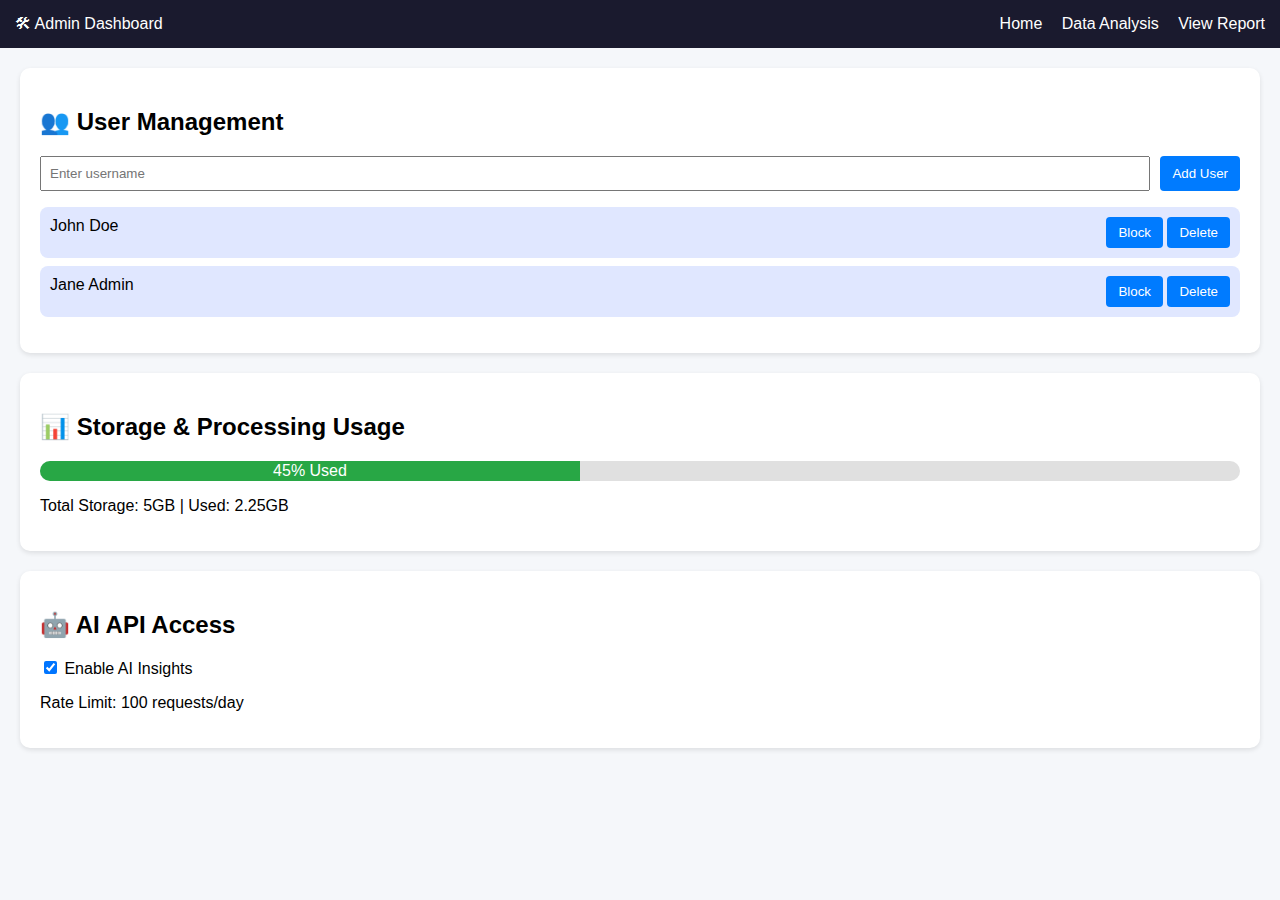
<file: Dashboard.html>
<!DOCTYPE html>
<html lang="en">
<head>
  <meta charset="UTF-8" />
  <meta name="viewport" content="width=device-width, initial-scale=1.0"/>
  <title>Admin Dashboard</title>
  <link rel="stylesheet" href="Dashboard.css" />
  <script defer src="Dashboard.js"></script>
</head>
<body>

  <header class="header">
    <div class="nav-container">
      <div class="logo">🛠 Admin Dashboard</div>
      <nav>
        <a href="home.html">Home</a>
        <a href="Data Analysis.html">Data Analysis</a>
        <a href="report.html">View Report</a>
      </nav>
    </div>
  </header>

  <main class="container">
    <section class="dashboard-section card">
      <h2>👥 User Management</h2>
      <div class="user-tools">
        <input type="text" placeholder="Enter username" id="newUser" />
        <button class="btn" id="addUserBtn">Add User</button>
      </div>
      <ul id="userList" class="user-list">
        <!-- Users will be added here -->
      </ul>
    </section>

    <section class="dashboard-section card">
      <h2>📊 Storage & Processing Usage</h2>
      <div class="progress">
        <div class="progress-bar" style="width: 45%;">45% Used</div>
      </div>
      <p>Total Storage: 5GB | Used: 2.25GB</p>
    </section>

    <section class="dashboard-section card">
      <h2>🤖 AI API Access</h2>
      <label>
        <input type="checkbox" id="aiToggle" checked /> Enable AI Insights
      </label>
      <p>Rate Limit: 100 requests/day</p>
    </section>
  </main>

</body>
</html>
</file>
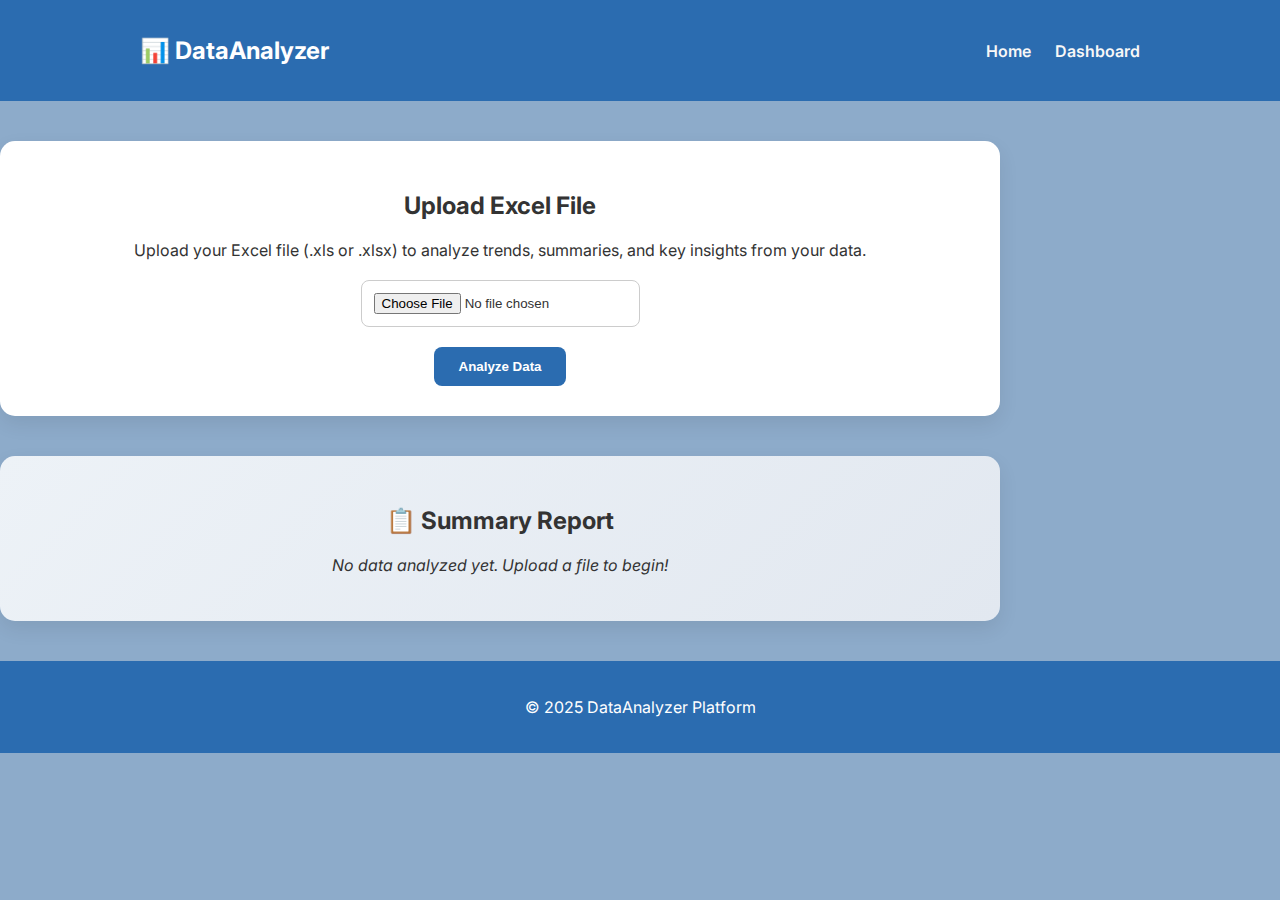
<file: Data Analysis.html>
<!DOCTYPE html>
<html lang="en">
<head>
  <meta charset="UTF-8" />
  <meta name="viewport" content="width=device-width, initial-scale=1.0"/>
  <title>Data Analysis</title>
  <link rel="stylesheet" href="Data Analysis.css" />
  <link href="https://fonts.googleapis.com/css2?family=Inter:wght@400;600&display=swap" rel="stylesheet">
</head>
<body>
  <!-- Navigation Bar -->
  <header class="header">
    <div class="container nav-container">
      <h1 class="logo">📊 DataAnalyzer</h1>
      <nav>
        <a href="home.html">Home</a>
        <a href="dashboard.html">Dashboard</a>
      </nav>
    </div>
  </header>

  <!-- Upload Section -->
  <section class="container section">
    <div class="card">
      <h2>Upload Excel File</h2>
      <p>Upload your Excel file (.xls or .xlsx) to analyze trends, summaries, and key insights from your data.</p>
      <input type="file" id="excelUpload" accept=".xls,.xlsx" />
      <button class="btn" onclick="analyzeData()">Analyze Data</button>
    </div>
  </section>

  <!-- Summary Report Section -->
  <section class="container section">
    <div class="card summary-card">
      <h2>📋 Summary Report</h2>
      <div id="summaryBox" class="summary-content">
        <p><em>No data analyzed yet. Upload a file to begin!</em></p>
      </div>
    </div>
  </section>

  <!-- Footer -->
  <footer class="footer">
    <p>&copy; 2025 DataAnalyzer Platform</p>
  </footer>

  <script src="Data Analysis.js"></script>
</body>
</html>
</file>
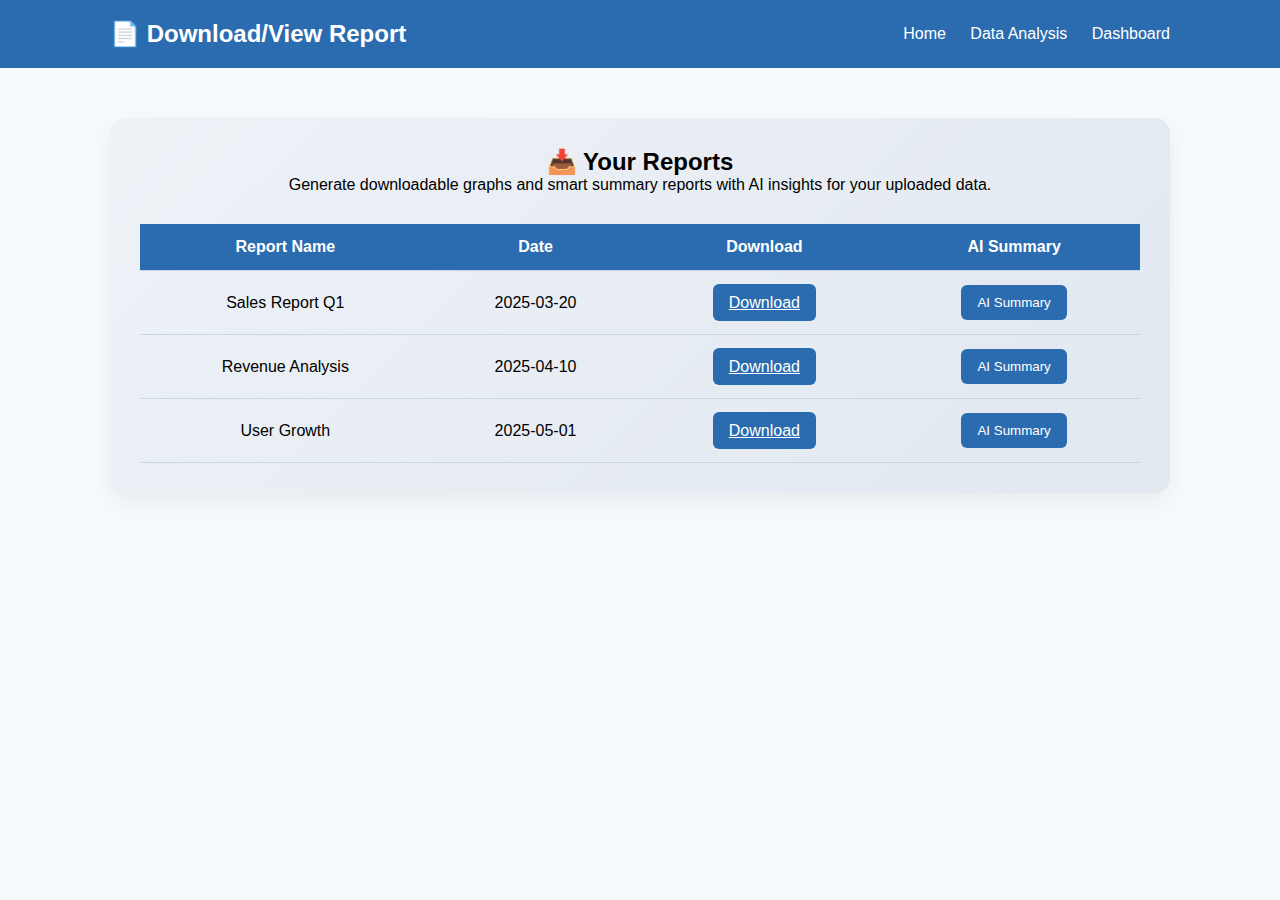
<file: report.html>
<!DOCTYPE html>
<html lang="en">
<head>
  <meta charset="UTF-8" />
  <meta name="viewport" content="width=device-width, initial-scale=1.0"/>
  <title>📄 Download/View Report</title>
  <link rel="stylesheet" href="report.css" />
  <script defer src="report.js"></script>
</head>
<body>

  <!-- Header -->
  <header class="header">
    <div class="nav-container container">
      <div class="logo">📄 Download/View Report</div>
      <nav>
        <a href="home.html">Home</a>
        <a href="Data Analysis.html">Data Analysis</a>
        <a href="Dashboard.html">Dashboard</a>
      </nav>
    </div>
  </header>

  <!-- Main Section -->
  <section class="section container">
    <div class="card summary-card">
      <h2>📥 Your Reports</h2>
      <p>Generate downloadable graphs and smart summary reports with AI insights for your uploaded data.</p>

      <div class="report-table">
        <table>
          <thead>
            <tr>
              <th>Report Name</th>
              <th>Date</th>
              <th>Download</th>
              <th>AI Summary</th>
            </tr>
          </thead>
          <tbody id="reportBody">
            <!-- Rows added dynamically -->
          </tbody>
        </table>
      </div>
    </div>
  </section>

</body>
</html>
</file>
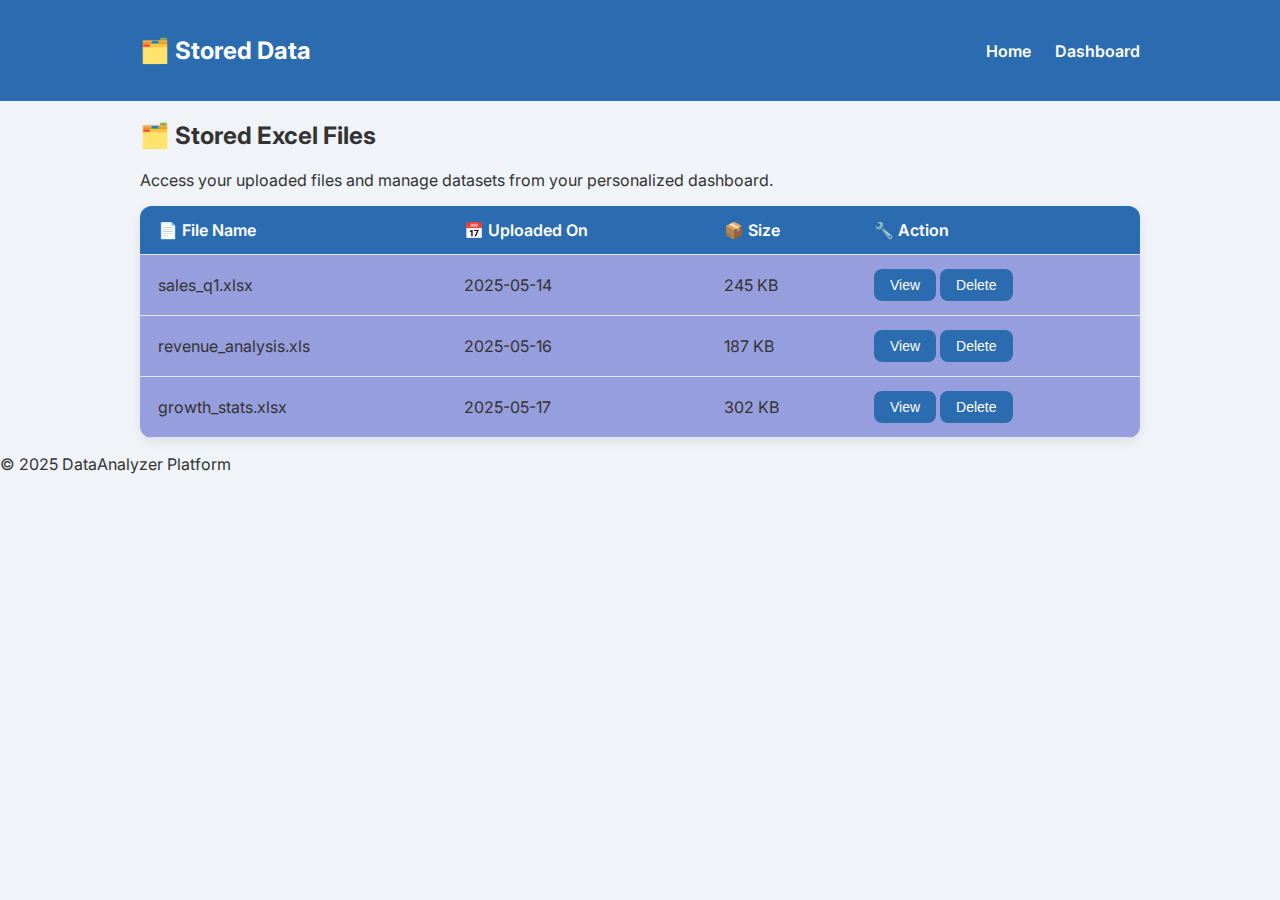
<file: stored-data.html>
<!DOCTYPE html>
<html lang="en">
<head>
  <meta charset="UTF-8" />
  <meta name="viewport" content="width=device-width, initial-scale=1.0"/>
  <title>Stored Data</title>
  <link rel="stylesheet" href="stored-data.css" />
  <link href="https://fonts.googleapis.com/css2?family=Inter:wght@400;600&display=swap" rel="stylesheet">
</head>
<body>
  <!-- Header -->
  <header class="header">
    <div class="container nav-container">
      <h1 class="logo">🗂️ Stored Data</h1>
      <nav>
        <a href="home.html">Home</a>
        <a href="dashboard.html">Dashboard</a>
      </nav>
    </div>
  </header>

  <!-- Main Stored Data Section -->
  <section class="container section glass-container">
    <h2 class="section-title">🗂️ Stored Excel Files</h2>
    <p class="section-subtitle">Access your uploaded files and manage datasets from your personalized dashboard.</p>

    <div class="file-table glass-table">
      <table>
        <thead>
          <tr>
            <th>📄 File Name</th>
            <th>📅 Uploaded On</th>
            <th>📦 Size</th>
            <th>🔧 Action</th>
          </tr>
        </thead>
        <tbody id="fileList">
          <!-- JS will populate this -->
        </tbody>
      </table>
    </div>
  </section>

  <!-- Footer -->
  <footer class="footer">
    <p>&copy; 2025 DataAnalyzer Platform</p>
  </footer>

  <script src="stored-data.js"></script>
</body>
</html>
</file>
<file: Dashboard.css>
body {
  font-family: Arial, sans-serif;
  background-color: #f5f7fa;
  margin: 0;
}

.header {
  background-color: #1a1a2e;
  color: white;
  padding: 15px;
}

.nav-container {
  display: flex;
  justify-content: space-between;
  align-items: center;
}

.nav-container nav a {
  color: white;
  margin-left: 15px;
  text-decoration: none;
}

.container {
  padding: 20px;
}

.card {
  background-color: white;
  border-radius: 10px;
  padding: 20px;
  margin-bottom: 20px;
  box-shadow: 0px 2px 5px rgba(0, 0, 0, 0.1);
}

.user-tools {
  display: flex;
  gap: 10px;
  margin-bottom: 15px;
}

.user-tools input {
  flex-grow: 1;
  padding: 8px;
}

.btn {
  background-color: #007bff;
  color: white;
  border: none;
  padding: 8px 12px;
  border-radius: 4px;
  cursor: pointer;
}

.btn:hover {
  background-color: #0056b3;
}

.user-list {
  list-style-type: none;
  padding: 0;
}

.user-list li {
  display: flex;
  justify-content: space-between;
  background-color: #e0e7ff;
  padding: 10px;
  border-radius: 8px;
  margin-bottom: 8px;
}

.progress {
  background-color: #e0e0e0;
  border-radius: 10px;
  overflow: hidden;
  height: 20px;
}

.progress-bar {
  background-color: #28a745;
  height: 100%;
  text-align: center;
  color: white;
  line-height: 20px;
}
</file>
<file: Data Analysis.css>
/* Basic Reset and Fonts */
body {
  margin: 0;
  font-family: 'Inter', sans-serif;
  background: #8dabca;
  color: #333;
}

a {
  text-decoration: none;
  color: #2c5282;
  font-weight: 600;
}

.container {
  width: 90%;
  max-width: 1000px;
  margin: 0 auto;
}

/* Header Styles */
.header {
  background: #2b6cb0;
  padding: 20px 0;
  color: white;
}

.nav-container {
  display: flex;
  justify-content: space-between;
  align-items: center;
}

.logo {
  font-size: 24px;
  font-weight: bold;
}

nav a {
  margin-left: 20px;
  color: rgb(247, 247, 247);
  transition: 0.3s;
}

nav a:hover {
  color: #cbd5e0;
}

/* Section & Cards */
.section {
  margin: 40px 0;
}

.card {
  background: white;
  padding: 30px;
  border-radius: 15px;
  box-shadow: 0 8px 20px rgba(0,0,0,0.08);
  text-align: center;
}

.summary-card {
  background: linear-gradient(135deg, #edf2f7, #e2e8f0);
}

input[type="file"] {
  display: block;
  margin: 20px auto;
  padding: 12px;
  border: 1px solid #ccc;
  border-radius: 8px;
  background: #fff;
}

.btn {
  background: #2b6cb0;
  color: white;
  padding: 12px 25px;
  border: none;
  border-radius: 8px;
  cursor: pointer;
  font-weight: 600;
  transition: 0.3s;
}

.btn:hover {
  background: #8eaacc;
}

/* Summary content */
.summary-content ul {
  list-style: none;
  padding: 0;
  text-align: left;
}

.summary-content li {
  padding: 10px;
  border-bottom: 1px solid #ccc;
  font-size: 16px;
}

/* Footer */
.footer {
  text-align: center;
  padding: 20px;
  background: #2b6cb0;
  color: white;
}
</file>
<file: report.css>
/* General Reset */
* {
  margin: 0;
  padding: 0;
  box-sizing: border-box;
  font-family: 'Segoe UI', sans-serif;
}

body {
  background: #f7fafc;
}

/* Header Styles */
.header {
  background: #2b6cb0;
  padding: 20px 0;
  color: white;
}

.nav-container {
  display: flex;
  justify-content: space-between;
  align-items: center;
  max-width: 1200px;
  margin: 0 auto;
  padding: 0 20px;
}

.logo {
  font-size: 24px;
  font-weight: bold;
}

nav a {
  margin-left: 20px;
  color: white;
  text-decoration: none;
  font-size: 16px;
  transition: 0.3s;
}

nav a:hover {
  color: #cbd5e0;
}

/* Section & Cards */
.section {
  padding: 50px 20px;
}

.container {
  max-width: 1100px;
  margin: auto;
}

.card {
  background: white;
  padding: 30px;
  border-radius: 15px;
  box-shadow: 0 10px 25px rgba(0, 0, 0, 0.06);
  text-align: center;
}

.summary-card {
  background: linear-gradient(135deg, #edf2f7, #e2e8f0);
}

/* Table Styles */
.report-table table {
  width: 100%;
  border-collapse: collapse;
  margin-top: 30px;
}

.report-table th, .report-table td {
  padding: 14px 18px;
  border-bottom: 1px solid #cbd5e0;
  text-align: center;
}

.report-table th {
  background-color: #2b6cb0;
  color: white;
}

.report-table tr:hover {
  background-color: #f1f5f9;
}

/* Buttons */
.btn {
  padding: 10px 16px;
  background: #2b6cb0;
  color: white;
  border: none;
  border-radius: 6px;
  cursor: pointer;
  font-weight: 500;
  transition: 0.3s;
}

.btn:hover {
  background: #2c5282;
}
</file>
<file: stored-data.css>
/* Basic Reset and Fonts */
body {
  margin: 0;
  font-family: 'Inter', sans-serif;
  background: #f0f4f8;
  color: #333;
}

a {
  text-decoration: none;
  color: #2c5282;
  font-weight: 600;
}

.container {
  width: 90%;
  max-width: 1000px;
  margin: 0 auto;
}

/* Header Styles */
.header {
  background: #2b6cb0;
  padding: 20px 0;
  color: white;
}

.nav-container {
  display: flex;
  justify-content: space-between;
  align-items: center;
}

.logo {
  font-size: 24px;
  font-weight: bold;
}

nav a {
  margin-left: 20px;
  color: white;
  transition: 0.3s;
}

nav a:hover {
  color: #cbd5e0;
}


/* Styled Table */
.file-table table {
  width: 100%;
  border-collapse: collapse;
  background-color: rgb(151, 158, 221);
  border-radius: 12px;
  overflow: hidden;
  box-shadow: 0 4px 12px rgba(0, 0, 0, 0.08);
}

.file-table th,
.file-table td {
  padding: 14px 18px;
  border-bottom: 1px solid #e2e8f0;
  text-align: left;
}

.file-table th {
  background-color: #2b6cb0;
  color: white;
  font-weight: 600;
}

.file-table tr:hover {
  background-color: #f7fafc;
}

.file-table .action-btn {
  background: #2b6cb0;
  color: white;
  padding: 8px 16px;
  border: none;
  border-radius: 8px;
  cursor: pointer;
  font-size: 14px;
  transition: background rgb(118, 105, 241)
   0.3s ease;
}

.file-table .action-btn:hover {
  background: #2c5282;
}
</file>
